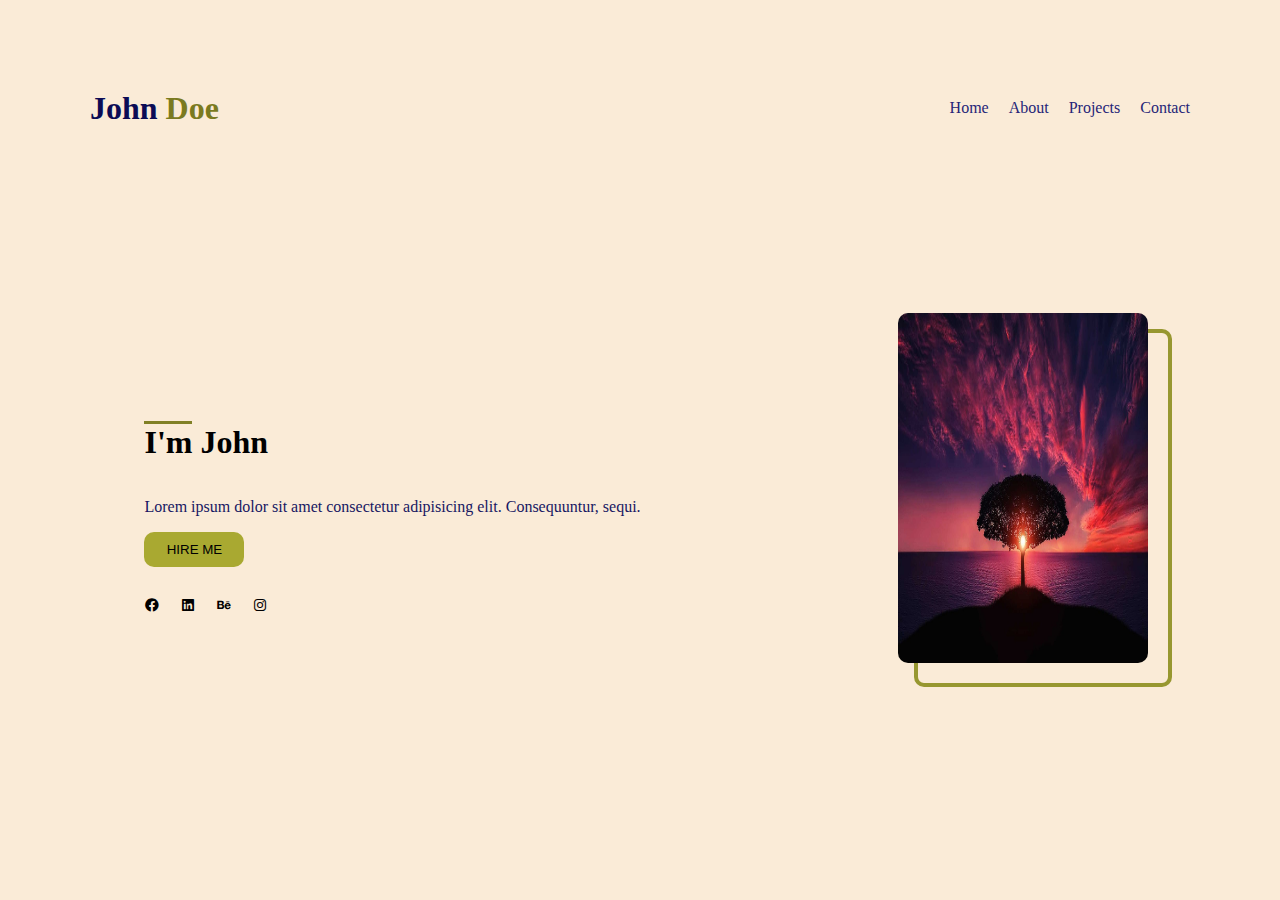
<file: index.html>
<!DOCTYPE html>
<html lang="en">
<head>
    <meta charset="UTF-8">
    <meta name="viewport" content="width=device-width, initial-scale=1.0">
    <title>Document</title>
    <link rel="stylesheet" href="style.css">
    <link href='https://unpkg.com/boxicons@2.1.4/css/boxicons.min.css' rel='stylesheet'>

</head>
<body>
    <div class="header">
        <div class="header1">

            <div class="header2">
                <h1>John <span>Doe</span> </h1>
            </div>

            <div class="header3">
                <p>Home</p>
                <p>About</p>
                <p>Projects</p>
                <p>Contact</p>
            </div>

        </div>

        <div class="header4">

            <div class="header5">
                <h1><span>I'm</span> John</h1>
                <p>Lorem ipsum dolor sit amet consectetur adipisicing elit. Consequuntur, sequi.</p>
                <button>HIRE ME</button>

                <div class="boxicons">
                    <i class='bx bxl-facebook-circle'></i>
                    <i class='bx bxl-linkedin-square'></i>
                    <i class='bx bxl-behance'></i>
                    <i class='bx bxl-instagram'></i>
                </div>
                
            </div>

            <div class="header6">
                <div class="box">
                    <img src="assets/tree-736885_1280.jpg" >
                </div>
            </div>

        </div>


    </div>
</body>
</html>
</file>
<file: style.css>
/* Jamlovchi */

body{
    display: flex;
    flex-direction: column;
    background-color:antiquewhite;
}
/* Head */

.header1{
    display: flex ;
    width: 1100px;
    height: 200px;
    margin: auto;
    justify-content: space-between;
    flex-direction: row;
}

.header2{
    display: flex;
    justify-content: center;
    align-items: center;
    gap: 20px;
    color: rgb(11, 11, 85);
    
}

.header2 span{
    color: rgb(122, 122, 32);
}

.header3{
    display: flex;
    justify-content: center;
    align-items: center;
    flex-direction: row;
    gap: 20px;
    right:20px;
}

.header3 p{
    color: rgb(37, 37, 120) ;
}

/* Tana */

.header4{
    display: flex;
    width: 1300px;
    height: 600px;
    justify-content: center;
    align-items: center;
    justify-content: space-around;
}

.header5{
    display: flex;
    flex-direction: column;
}

.header5 span{
    border-top: 3px solid rgb(128, 128, 37);
}

.header5 button{
    padding: 10px;
    border: none;
    border-radius: 10px;
    background-color: rgb(169, 169, 49);
    width: 100px;
}

.header5 p{
    color:  rgb(23, 23, 98);
}

.boxicons{
    display: flex;
    flex-direction: row;
    margin-top: 30px;
    gap: 20px;
    
}

.header6{
    display: flex;
}

.box{
    position: relative;
    border: 4px solid rgb(151, 151, 48);
    width: 250px;
    height: 350px;
    border-radius: 10px;
}

img{
    position: absolute;
    width: 250px;
    height: 350px;
    border-radius: 10px;
    margin-top: -20px;
    margin-left: -20px;
}
</file>
